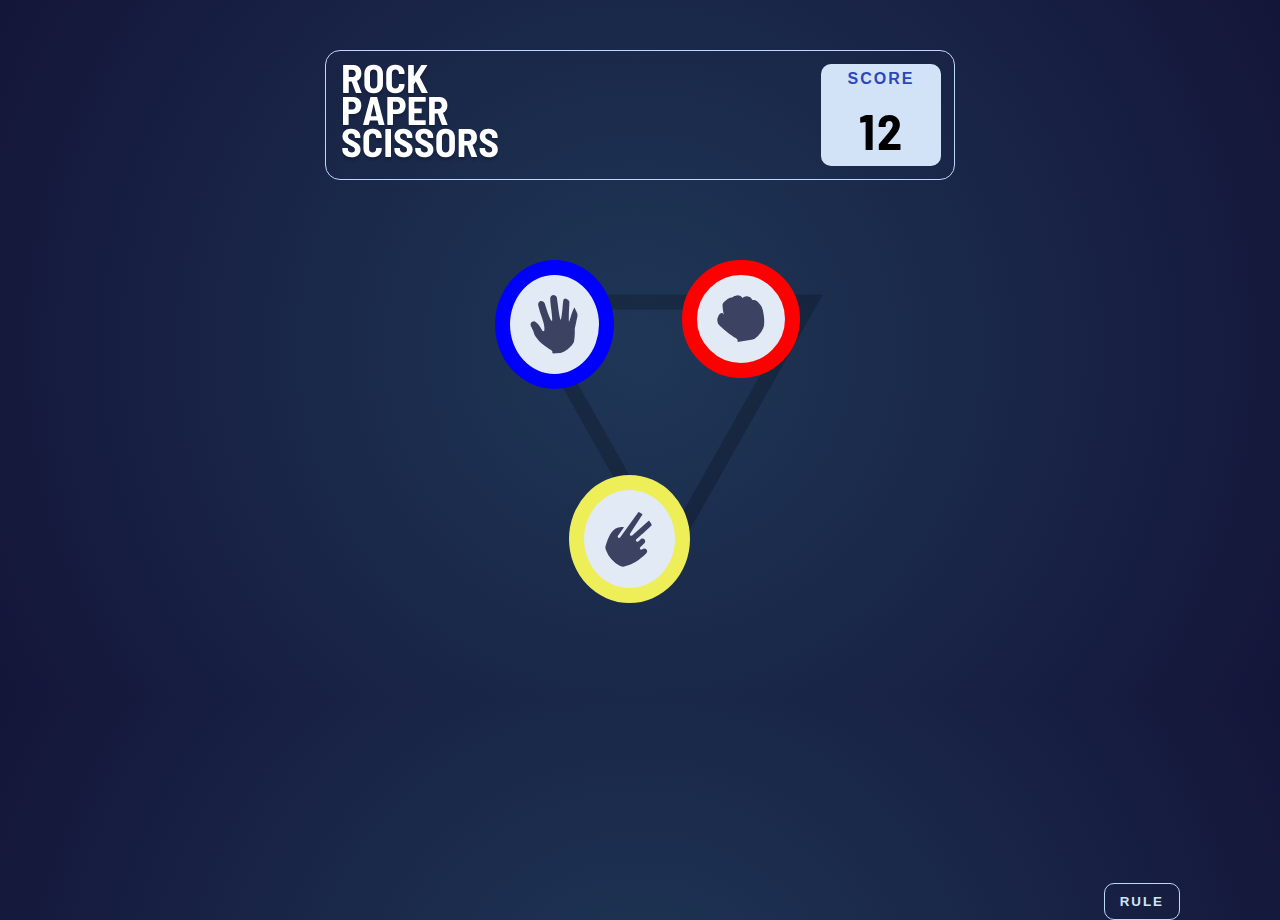
<file: rock_paper/index.html>
<!DOCTYPE html>
<html lang="en">
<head>
    <meta charset="UTF-8">
    <meta name="viewport" content="width=device-width, initial-scale=1.0">
    <link rel="preconnect" href="https://fonts.googleapis.com">
    <link rel="preconnect" href="https://fonts.gstatic.com" crossorigin>
    <link href="https://fonts.googleapis.com/css2?family=Aldrich&family=Barlow+Semi+Condensed:ital,wght@0,100;0,200;0,300;0,400;0,500;0,600;0,700;0,800;0,900;1,100;1,200;1,300;1,400;1,500;1,600;1,700;1,800;1,900&family=Kosugi+Maru&family=Nixie+One&family=Poppins:ital,wght@0,100;0,200;0,300;0,400;0,500;0,600;0,700;0,800;0,900;1,100;1,200;1,300;1,400;1,500;1,600;1,700;1,800;1,900&family=Roboto:ital,wght@0,100;0,300;0,400;0,500;0,700;0,900;1,100;1,300;1,400;1,500;1,700;1,900&family=Smooch+Sans:wght@600&family=Varela+Round&display=swap" rel="stylesheet">
    <title>Rock paper scisor</title>
    <link rel="stylesheet" href="style.css">
</head>
<body>
    
        <div class="header">
            <div class="title">
                <img src="/rock_paper/images/logo.svg" alt="">
            </div>
            <div class="score">
                <span class="score_label">Score</span>
               <span class="score_value">12</span>
            </div>
         </div>

        <div class="gamechoice">
            <img id="triangle" src="/rock_paper/images/bg-triangle.svg" alt="">
            <div class="game_array">
                <img id="paper"  src="/rock_paper/images/icon-paper.svg" alt="">
                <img id="rock" src="/rock_paper/images/icon-rock.svg" alt="">
                <img id="scisor" src="/rock_paper/images/icon-scissors.svg" alt="">
            </div>
            
        </div>
        

        <button  id="rule_btn">rule</button>

        <div  class="rules">
            <div class="rules_popup">
                <img onclick="close" id="close" src="/rock_paper/images/close.svg" alt="">
                <h1>Rules</h1>
                <div class="play_rule">
                    <h2>paper beat rock</h2>
                    <h2>paper beat rock</h2>
                    <h2>paper beat rock</h2>
                </div>
                <div class="score">
                    <h3>If the player wins, they gain 1 point. If the computer wins, 
                        the player loses one point.</h3>
                </div>
            </div>
        </div>
    


    <script src="scriptual.js"></script>
</body>
</html>
</file>
<file: rock_paper/style.css>
* {
  padding: 0;
  margin: 0;
  box-sizing: border-box;
}

body {
  background-image: radial-gradient(circle, hsl(214, 47%, 23%), hsl(237, 49%, 15%));
  display: flex;
  flex-direction: column;
  justify-content: center;
  align-items: center;
  margin: 50px 10px;
  font-family: "Barlow Semi Condensed", sans-serif;
  gap: 20px;
}

.header {
  border: 1px solid #bcd9fa;
  border-radius: 15px;
  width: 50%;
  height: 130px;
  display: flex;
  justify-content: space-between;
  padding: 13px;
  position: relative;
}
.header .score {
  width: 120px;
  background-color: rgb(210, 227, 248);
  display: flex;
  flex-direction: column;
  justify-content: space-around;
  align-items: center;
  border-radius: 10px;
  letter-spacing: 2px;
}
.header .score_label {
  color: hsl(229, 64%, 46%);
  text-transform: uppercase;
  font-weight: 600;
  font-family: "Lucida Sans", "Lucida Sans Regular", "Lucida Grande", "Lucida Sans Unicode", Geneva, Verdana, sans-serif;
}
.header .score_value {
  font-weight: bold;
  font-size: 50px;
}

.gamechoice {
  width: 50%;
  height: 28rem;
  position: relative;
}
.gamechoice #triangle {
  position: absolute;
  top: 94px;
  left: 185px;
}
.gamechoice #rock, .gamechoice #paper, .gamechoice #scisor {
  background-color: #e1eaf5;
  padding: 20px;
  border-radius: 50%;
  cursor: pointer;
  transition: all 0.2s;
}
.gamechoice #rock:hover, .gamechoice #paper:hover, .gamechoice #scisor:hover {
  transform: scale(1.2);
}
.gamechoice #rock:active, .gamechoice #paper:active, .gamechoice #scisor:active {
  transform: scale(1);
}
.gamechoice #rock {
  position: absolute;
  top: 60px;
  right: 155px;
  border: 15px solid red;
}
.gamechoice #paper {
  position: absolute;
  top: 60px;
  left: 170px;
  border: 15px solid blue;
}
.gamechoice #scisor {
  position: absolute;
  bottom: 45px;
  right: 265px;
  border: 15px solid rgb(238, 238, 88);
}
.gamechoice .player_pos {
  position: absolute;
  top: 60px;
  left: 170px;
  display: block !important;
}
.gamechoice .comp_pos {
  position: absolute;
  top: 60px;
  right: 155px;
  display: block !important;
}

#rule_btn {
  position: absolute;
  bottom: -20px;
  right: 100px;
  padding: 10px 15px;
  text-transform: uppercase;
  letter-spacing: 2px;
  border: 1px solid #bcd9fa;
  font-weight: bold;
  color: #d2e4f8;
  border-radius: 10px;
  cursor: pointer;
  background: transparent;
}

.rules {
  display: none;
  height: 100vh;
  width: 100%;
  position: fixed;
  top: 0;
  left: 0;
  background-color: rgba(26, 24, 24, 0.808);
}
.rules_popup {
  border: 1px solid #fff;
  padding: 10px;
  width: 75%;
  height: 450px;
  border-radius: 15px;
  background-color: #bcd9fa;
  position: absolute;
  top: 50%;
  left: 50%;
  transform: translate(-50%, -50%);
  display: flex;
  justify-content: center;
  position: relative;
}
.rules_popup #close {
  position: absolute;
  top: 5px;
  left: 5px;
  background-color: #150e74;
  width: 30px;
  height: 30px;
  border-radius: 30px;
  cursor: pointer;
}
.rules_popup .play_rule {
  position: absolute;
  top: 70px;
  left: 50px;
  border-radius: 10px;
  border: 2px solid #150e74;
  padding: 40px 30px;
  width: 40%;
  height: 70%;
}
.rules_popup .play_rule h2 {
  text-align: center;
  letter-spacing: 2px;
  text-transform: uppercase;
  line-height: 60px;
  color: rgb(24, 13, 124);
}
.rules_popup .score {
  border: 2px solid blue;
  height: 70%;
  width: 40%;
  position: absolute;
  border-radius: 10px;
  line-height: 50px;
  text-transform: uppercase;
  color: rgb(24, 13, 124);
  top: 70px;
  right: 50px;
  padding: 40px 30px;
}

.rules.show {
  display: block;
}/*# sourceMappingURL=style.css.map */
</file>
